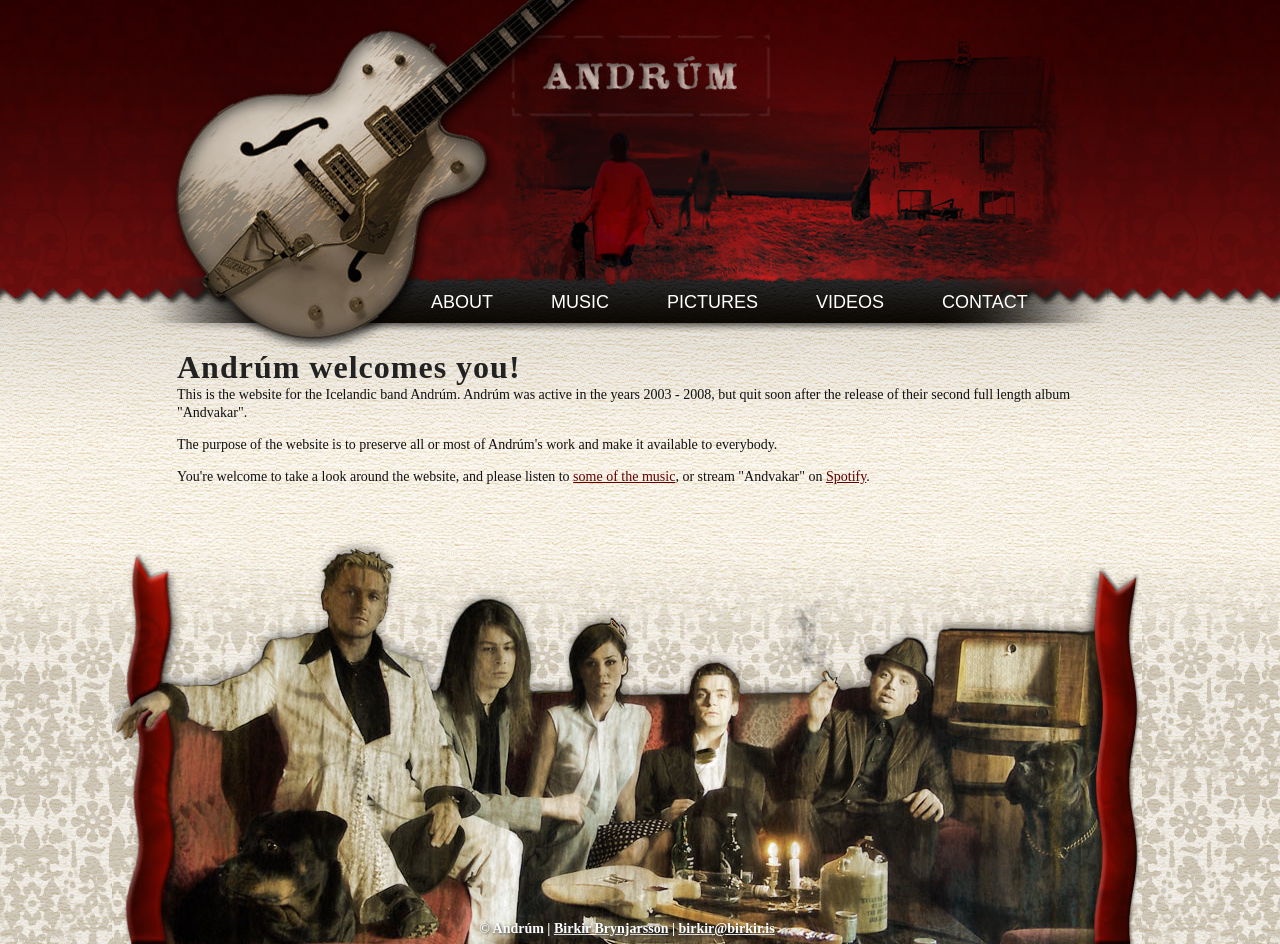
<file: index.html>
<!doctype html>
<!-- The new doctype -->

<html lang="en">
  <head>
    <meta http-equiv="Content-Type" content="text/html; charset=utf-8" />
    <meta
      name="description"
      content="The official website for the Icelandic band Andrúm.  Andrúm was formed in 2003 and released two full-length albums, Andvakar and Gott Andrúm before they quit in 2008"
    />
    <meta
      name="keywords"
      content="Iceland, Icelandic musicians, music, Andrúm, post-rock, Sigur Rós, Andvakar, Gott Andrúm, Aron Arnarsson"
    />

    <title>Home | Andrúm</title>

    <link rel="stylesheet" type="text/css" href="css/style.css" />
    <link rel="shortcut icon" href="images/favicon.png" type="image/png" />

    <script type="text/javascript" src="js/modernizr.custom.js"></script>
  </head>

  <body id="index">
    <section id="wrapper">
      <header>
        <h1 id="logo"><a href="index.html">Andrúm</a></h1>
        <nav>
          <ul>
            <li><a href="about.html">About</a></li>
            <li>
              <a href="music.html">Music</a>
            </li>
            <li><a href="pictures.html">Pictures</a></li>
            <li><a href="videos.html">Videos</a></li>
            <li><a href="contact.html">Contact</a></li>
          </ul>
        </nav>
      </header>

      <div id="main" class="clearfix">
        <article class="article">
          <h1>Andrúm welcomes you!</h1>
          <p>
            This is the website for the Icelandic band Andrúm. Andrúm was active
            in the years 2003 - 2008, but quit soon after the release of their
            second full length album "Andvakar".
          </p>
          <p>
            The purpose of the website is to preserve all or most of Andrúm's
            work and make it available to everybody.
          </p>
          <p>
            You're welcome to take a look around the website, and please listen
            to
            <a href="music.html" title="Andrúm's music">some of the music</a>,
            or stream "Andvakar" on
            <a
              href="https://open.spotify.com/album/7Cy40g35F8OmW3FOQWJaaL"
              title="Andvakar on Spotify"
              target="_blank"
              >Spotify</a
            >.
          </p>
        </article>
      </div>
      <!--END Main-->
    </section>
    <!--END Wrapper-->

    <footer>
      <!-- Marking the footer section -->
      <div id="footer-content">
        <p id="footer-text">
          &copy; Andrúm | <a href="contact.html">Birkir Brynjarsson</a> |
          <a href="mailto:birkir@birkir.is">birkir@birkir.is</a>
        </p>
      </div>
    </footer>
  </body>
</html>
</file>
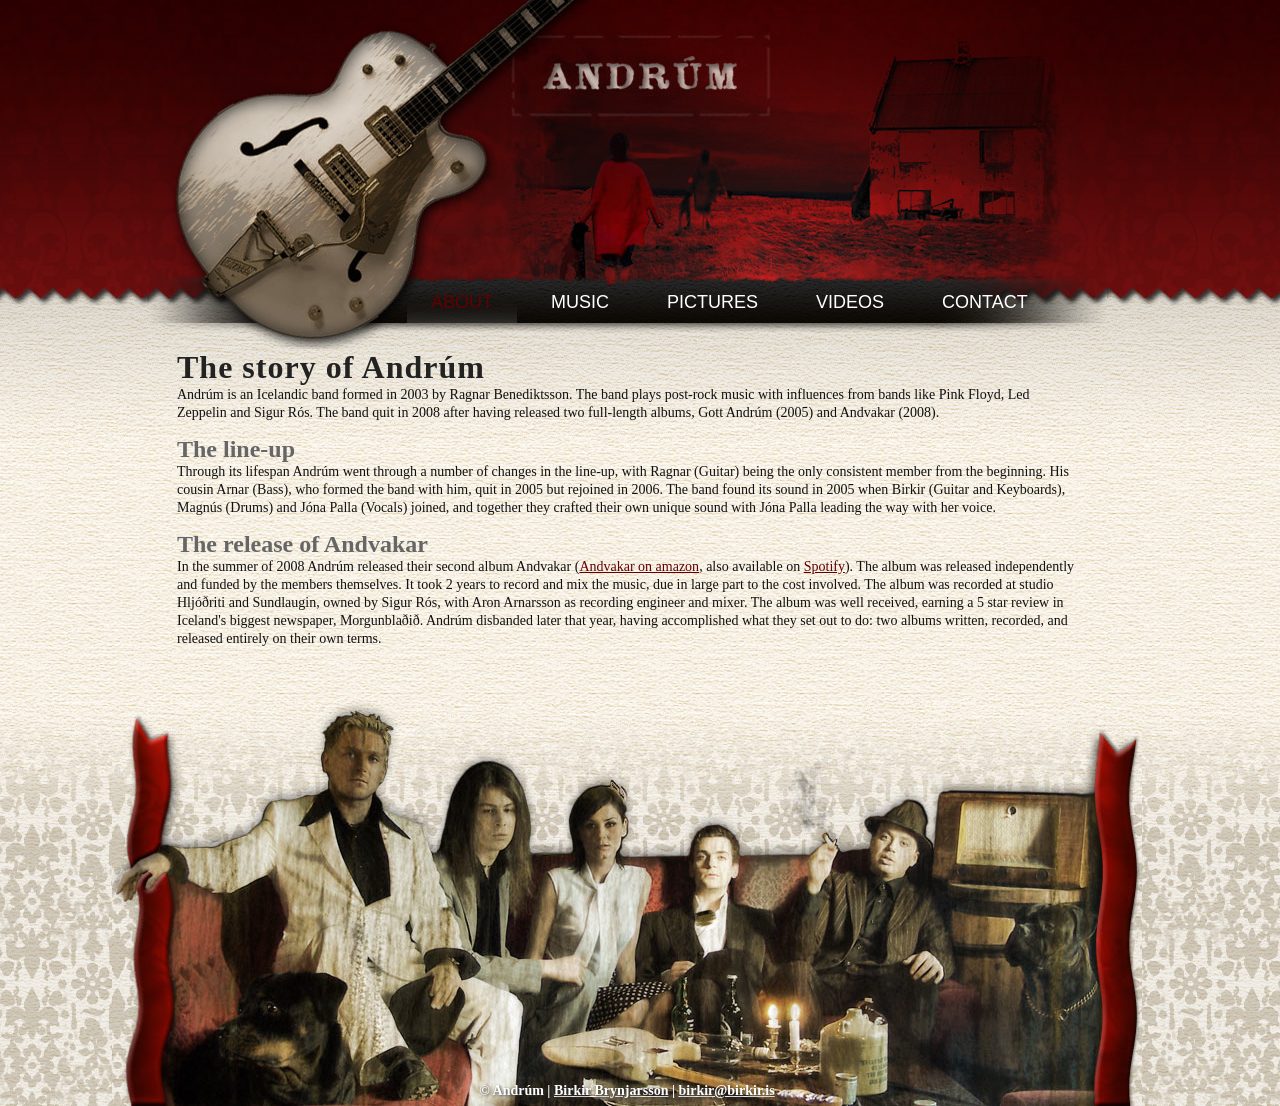
<file: about.html>
<!DOCTYPE html> <!-- The new doctype -->

<html lang="en">
<head>
	<meta http-equiv="Content-Type" content="text/html; charset=utf-8" />
	<meta name="description" content="The official website for the Icelandic band Andrúm.  Andrúm was formed in 2003 and released two full-length albums, Andvakar and Gott Andrúm before they quit in 2008" />
	<meta name="keywords" content="Iceland, Icelandic musicians, music, Andrúm, post-rock, Sigur Rós, Andvakar, Gott Andrúm, Aron Arnarsson" />

	<title>About | Andrúm</title>

	<link rel="stylesheet" type="text/css" href="css/style.css" />
	<link rel="shortcut icon" href="images/favicon.png" type="image/png">

	<script type="text/javascript" src="js/modernizr.custom.js"></script>

</head>


<body id="about">

	<section id="wrapper">

		<header>
			<h1 id="logo"><a href="index.html">Andrúm</a></h1>
			<nav>
				<ul>
					<li><a href="about.html" class="current-page">About</a></li>
					<li><a href="music.html">Music</a>
					</li>
					<li><a href="pictures.html">Pictures</a></li>
					<li><a href="videos.html">Videos</a></li>
					<li><a href="contact.html">Contact</a></li>
				</ul>
			</nav>
		</header>
		
		<div id="main" class="clearfix">
		
			<article class="article">
			
				<h1>The story of Andrúm</h1>
	       
				<p>Andrúm is an Icelandic band formed in 2003 by Ragnar Benediktsson. The band plays post-rock music with influences from bands like Pink Floyd, Led Zeppelin and Sigur Rós. The band quit in 2008 after having released two full-length albums, Gott Andrúm (2005) and Andvakar (2008).</p>
		
				<h2>The line-up</h2>
			       
				<p>Through its lifespan Andrúm went through a number of changes in the line-up, with Ragnar (Guitar) being the only consistent member from the beginning. His cousin Arnar (Bass), who formed the band with him, quit in 2005 but rejoined in 2006. The band found its sound in 2005 when Birkir (Guitar and Keyboards), Magnús (Drums) and Jóna Palla (Vocals) joined, and together they crafted their own unique sound with Jóna Palla leading the way with her voice.</p>
		
				<h2>The release of Andvakar</h2>
			       
				<p>In the summer of 2008 Andrúm released their second album Andvakar (<a href="http://www.amazon.co.uk/gp/product/B001ESR1TU/ref=sr_1_artist_1_rd?ie=UTF8&parent=B002EXYMIW&qid=1329860447&sr=1-1" title="Andrúm: Amazon.co.uk: MP3 Downloads" target="_blank">Andvakar on amazon</a>, also available on <a href="https://open.spotify.com/album/7Cy40g35F8OmW3FOQWJaaL" title="Andvakar on Spotify" target="_blank">Spotify</a>). The album was released independently and funded by the members themselves. It took 2 years to record and mix the music, due in large part to the cost involved. The album was recorded at studio Hljóðriti and Sundlaugin, owned by Sigur Rós, with Aron Arnarsson as recording engineer and mixer. The album was well received, earning a 5 star review in Iceland's biggest newspaper, Morgunblaðið. Andrúm disbanded later that year, having accomplished what they set out to do: two albums written, recorded, and released entirely on their own terms.</p>
	
			</article>
		
		</div><!--END Main-->

	</section><!--END Wrapper-->

	<footer> <!-- Marking the footer section -->
		<div id="footer-content">
			<p id="footer-text">&copy; Andrúm | <a href="contact.html">Birkir Brynjarsson</a> | <a href="mailto:birkir@birkir.is">birkir@birkir.is</a></p>
		</div>
	</footer>


</body>

</html>
</file>
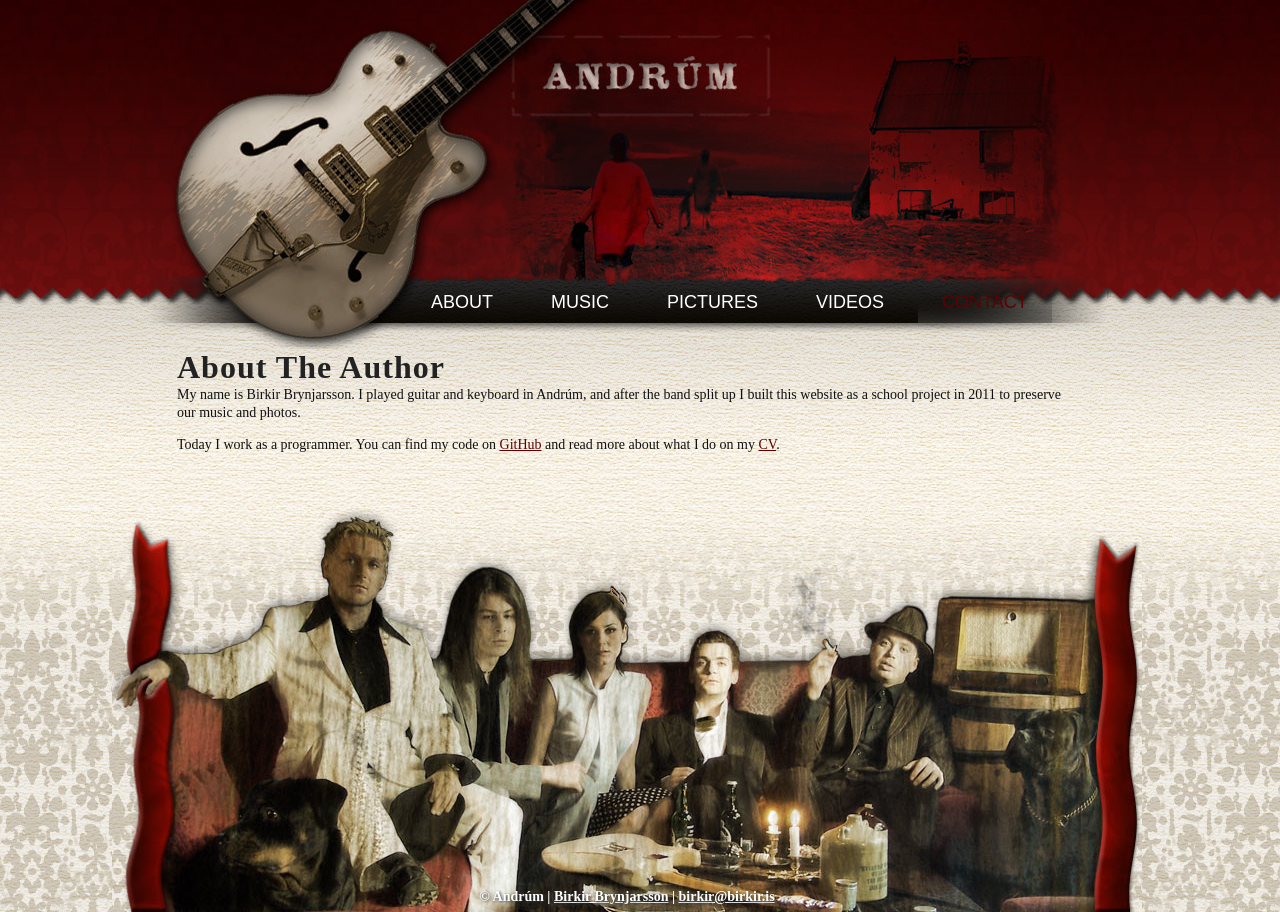
<file: contact.html>
<!doctype html>
<!-- The new doctype -->

<html lang="en">
  <head>
    <meta http-equiv="Content-Type" content="text/html; charset=utf-8" />
    <meta
      name="description"
      content="The official website for the Icelandic band Andrúm.  Andrúm was formed in 2003 and released two full-length albums, Andvakar and Gott Andrúm before they quit in 2008"
    />
    <meta
      name="keywords"
      content="Iceland, Icelandic musicians, music, Andrúm, post-rock, Sigur Rós, Andvakar, Gott Andrúm, Aron Arnarsson"
    />

    <title>Contact the Author | Andrúm</title>

    <link rel="stylesheet" type="text/css" href="css/style.css" />
    <link rel="shortcut icon" href="images/favicon.png" type="image/png" />

    <script type="text/javascript" src="js/modernizr.custom.js"></script>
  </head>

  <body id="about">
    <section id="wrapper">
      <header>
        <h1 id="logo"><a href="index.html">Andrúm</a></h1>
        <nav>
          <ul>
            <li><a href="about.html">About</a></li>
            <li>
              <a href="music.html">Music</a>
            </li>
            <li><a href="pictures.html">Pictures</a></li>
            <li><a href="videos.html">Videos</a></li>
            <li><a href="contact.html" class="current-page">Contact</a></li>
          </ul>
        </nav>
      </header>

      <div id="main" class="clearfix">
        <article class="article">
          <h1>About The Author</h1>
          <p>
            My name is Birkir Brynjarsson. I played guitar and keyboard in
            Andrúm, and after the band split up I built this website as a school
            project in 2011 to preserve our music and photos.
          </p>
          <p>
            Today I work as a programmer. You can find my code on
            <a
              href="https://github.com/birkirbrynjarsson"
              title="Birkir Brynjarsson on GitHub"
              >GitHub</a
            >
            and read more about what I do on my
            <a href="https://birkir.is/cv" title="Birkir Brynjarsson's CV">CV</a
            >.
          </p>
        </article>
      </div>
      <!--END Main-->
    </section>
    <!--END Wrapper-->

    <footer>
      <!-- Marking the footer section -->
      <div id="footer-content">
        <p id="footer-text">
          &copy; Andrúm | <a href="contact.html">Birkir Brynjarsson</a> |
          <a href="mailto:birkir@birkir.is">birkir@birkir.is</a>
        </p>
      </div>
    </footer>
  </body>
</html>
</file>
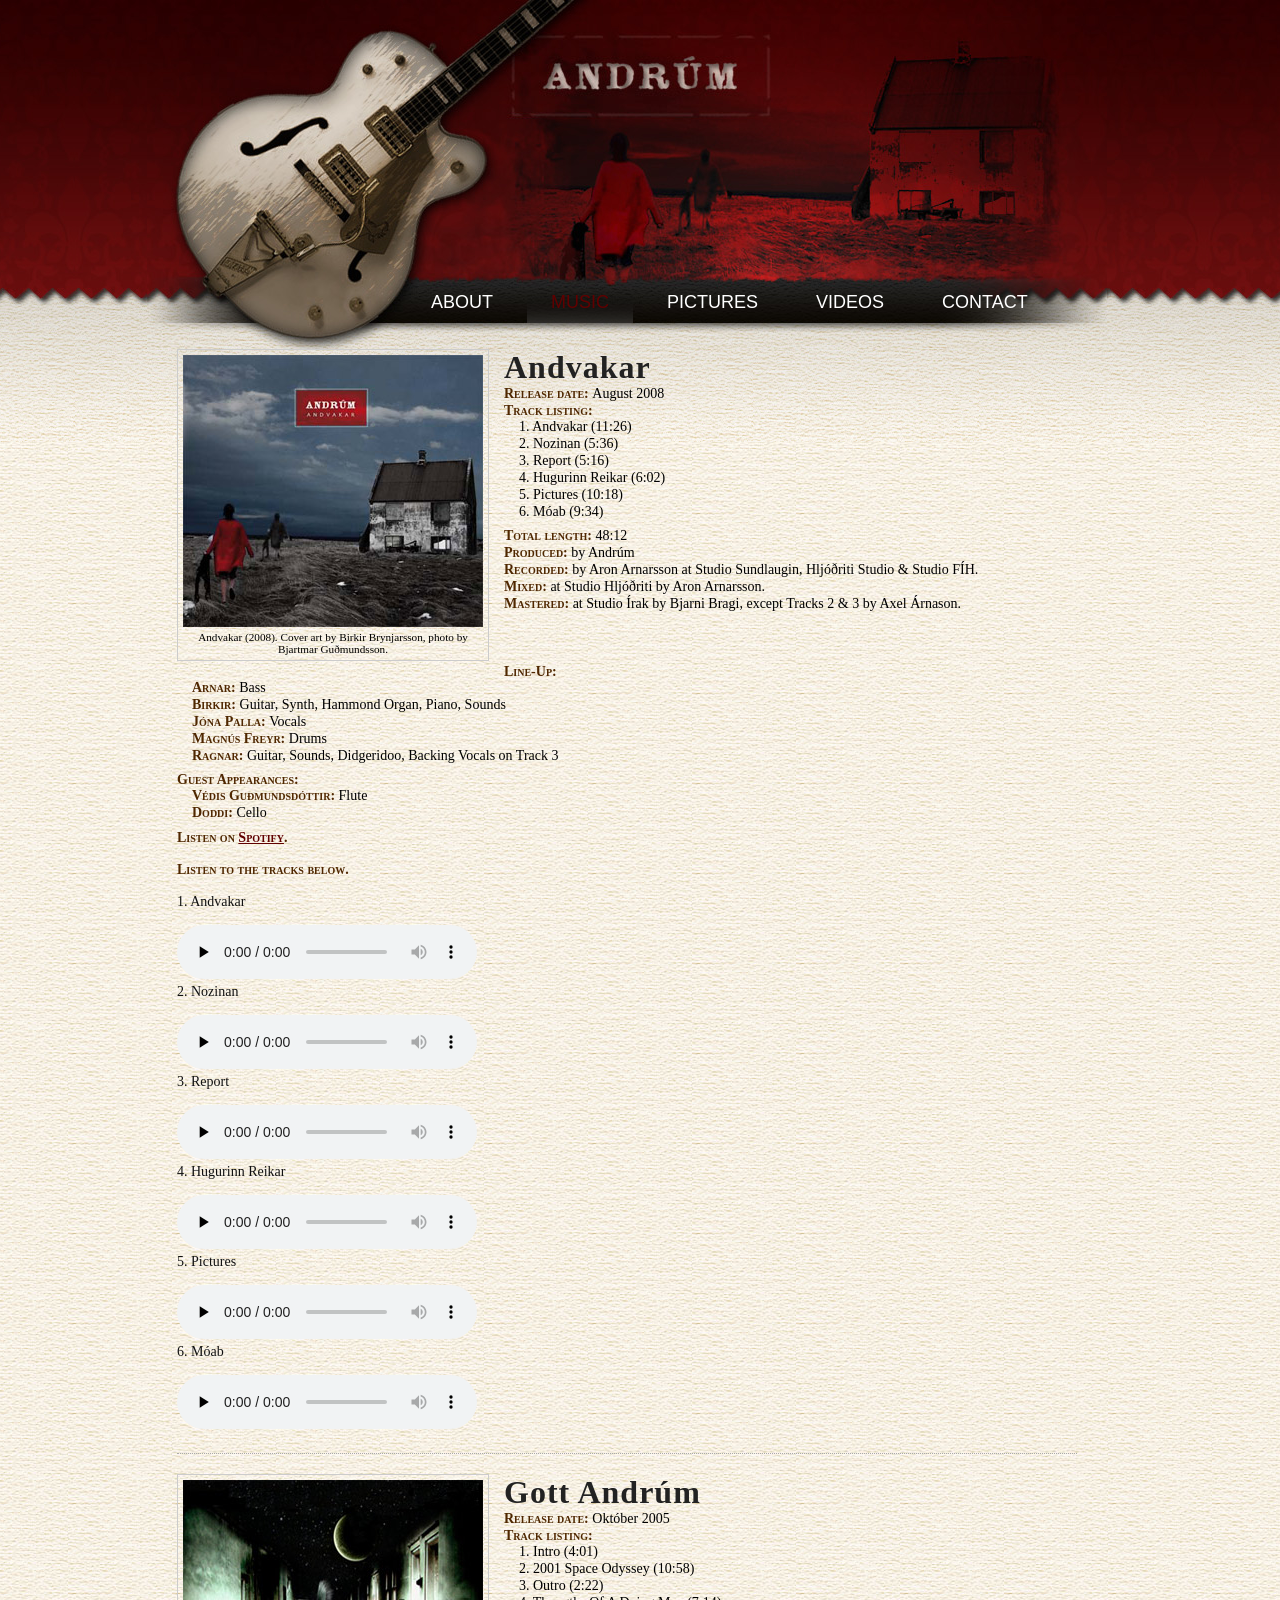
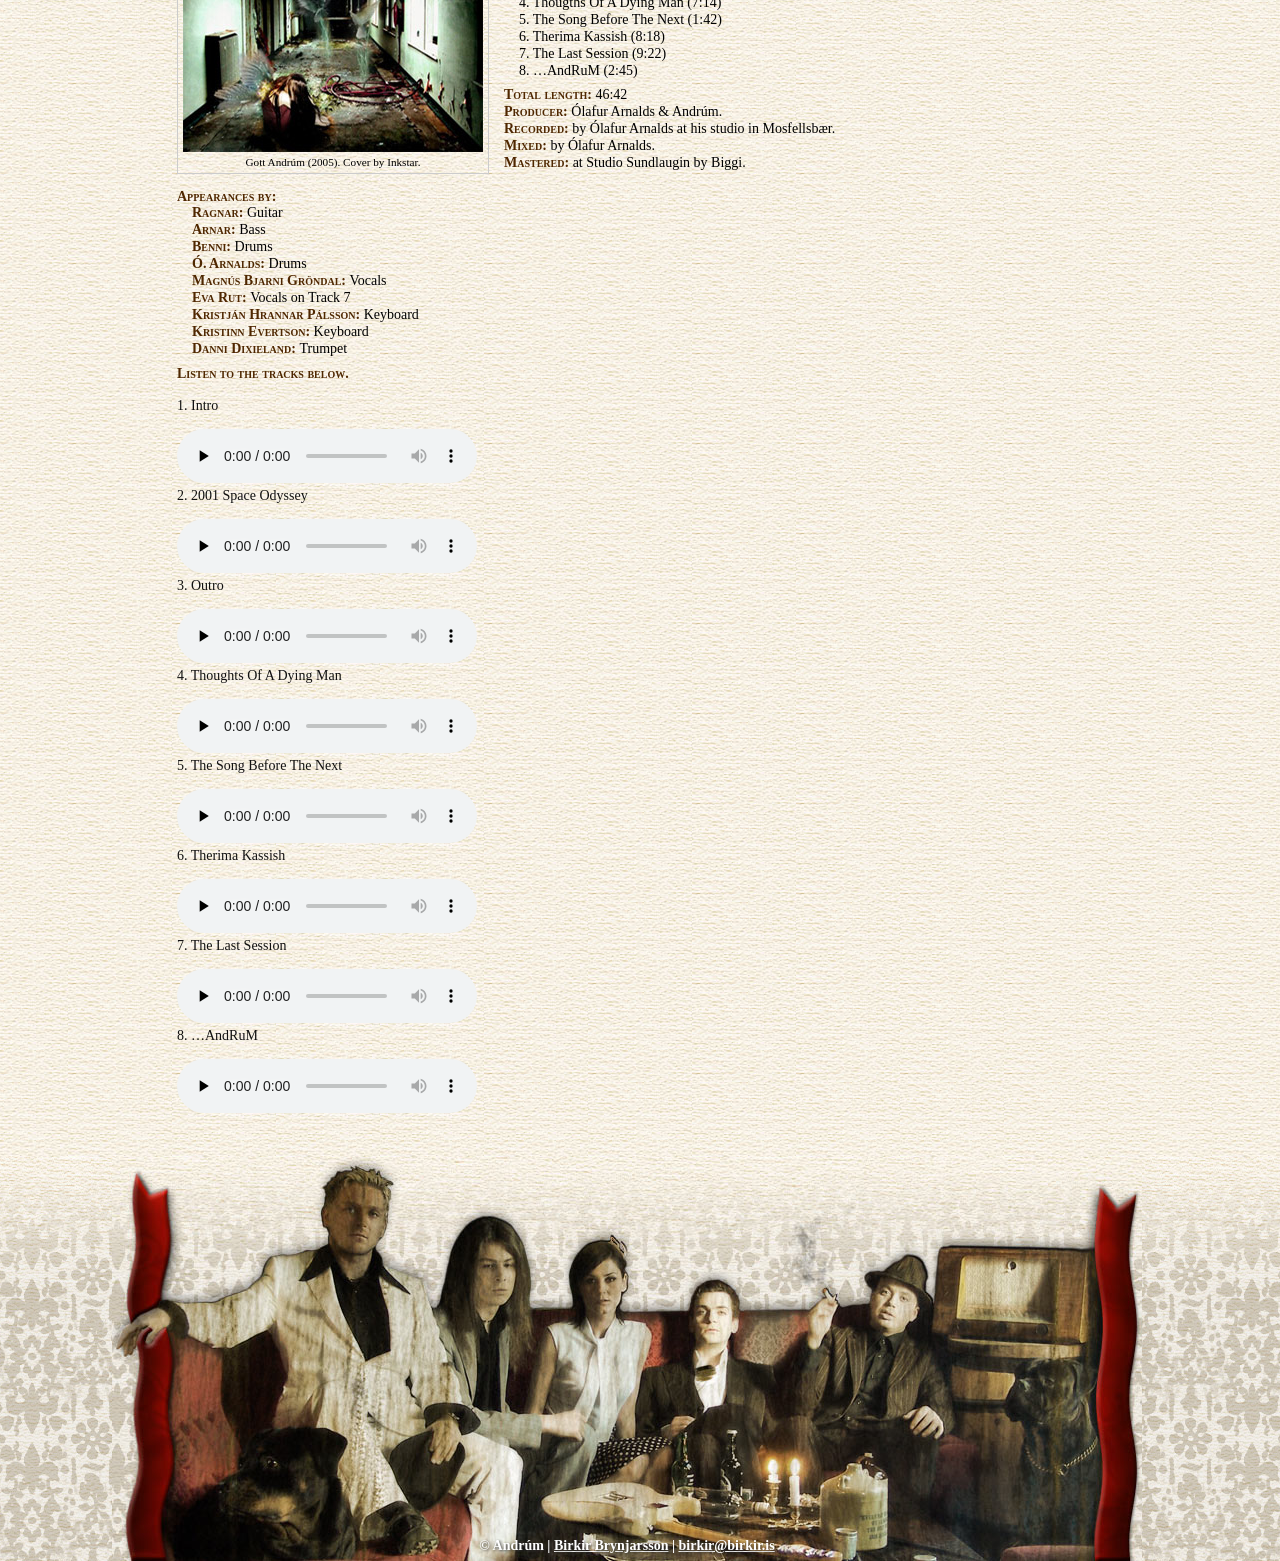
<file: music.html>
<!doctype html>
<!-- The new doctype -->

<html lang="en">
  <head>
    <meta http-equiv="Content-Type" content="text/html; charset=utf-8" />
    <meta
      name="description"
      content="The official website for the Icelandic band Andrúm.  Andrúm was formed in 2003 and released two full-length albums, Andvakar and Gott Andrúm before they quit in 2008"
    />
    <meta
      name="keywords"
      content="Iceland, Icelandic musicians, music, Andrúm, post-rock, Sigur Rós, Andvakar, Gott Andrúm, Aron Arnarsson"
    />

    <title>Music | Andrúm</title>

    <link rel="stylesheet" type="text/css" href="css/style.css" />
    <link rel="shortcut icon" href="images/favicon.png" type="image/png" />

    <script type="text/javascript" src="js/modernizr.custom.js"></script>
  </head>

  <body id="music">
    <section id="wrapper">
      <header>
        <h1 id="logo"><a href="index.html">Andrúm</a></h1>
        <nav>
          <ul>
            <li><a href="about.html">About</a></li>
            <li>
              <a href="music.html" class="current-page">Music</a>
            </li>
            <li><a href="pictures.html">Pictures</a></li>
            <li><a href="videos.html">Videos</a></li>
            <li><a href="contact.html">Contact</a></li>
          </ul>
        </nav>
      </header>

      <div id="main" class="clearfix">
        <article class="article mArticle">
          <figure class="float-l center" style="width: 300px">
            <img
              src="pictures/andvakar-tn.jpg"
              width="300"
              alt="The cover of the album Andvakar from 2008 taken at Vatnsleysuströnd Iceland"
              title="Andvakar cover"
            />Andvakar (2008). Cover art by Birkir Brynjarsson, photo by
            Bjartmar Guðmundsson.
          </figure>
          <h1><a name="andvakar"></a>Andvakar</h1>
          <ul>
            <li><span>Release date: </span>August 2008</li>
            <li>
              <span>Track listing: </span>
              <ul>
                <li>1. Andvakar (11:26)</li>
                <li>2. Nozinan (5:36)</li>
                <li>3. Report (5:16)</li>
                <li>4. Hugurinn Reikar (6:02)</li>
                <li>5. Pictures (10:18)</li>
                <li>6. Móab (9:34)</li>
              </ul>
            </li>

            <li><span>Total length: </span>48:12</li>
            <li><span>Produced: </span>by Andrúm</li>
            <li>
              <span>Recorded: </span>by Aron Arnarsson at Studio Sundlaugin,
              Hljóðriti Studio & Studio FÍH.
            </li>
            <li><span>Mixed: </span>at Studio Hljóðriti by Aron Arnarsson.</li>
            <li>
              <span>Mastered: </span>at Studio Írak by Bjarni Bragi, except
              Tracks 2 & 3 by Axel Árnason.
            </li>
            <li>&nbsp;</li>
            <li>&nbsp;</li>
            <li>&nbsp;</li>
            <li>
              <span>Line-Up: </span>
              <ul>
                <li><span>Arnar: </span>Bass</li>
                <li>
                  <span>Birkir: </span>Guitar, Synth, Hammond Organ, Piano,
                  Sounds
                </li>
                <li><span>Jóna Palla: </span>Vocals</li>
                <li><span>Magnús Freyr: </span>Drums</li>
                <li>
                  <span>Ragnar: </span>Guitar, Sounds, Didgeridoo, Backing
                  Vocals on Track 3
                </li>
              </ul>
            </li>

            <li>
              <span>Guest Appearances: </span>
              <ul>
                <li><span>Védis Guðmundsdóttir: </span>Flute</li>
                <li><span>Doddi: </span>Cello</li>
              </ul>
            </li>
          </ul>
          <p>
            <span
              >Listen on
              <a
                href="https://open.spotify.com/album/7Cy40g35F8OmW3FOQWJaaL"
                title="Andvakar on Spotify"
                target="_blank"
                >Spotify</a
              >.</span
            >
          </p>
          <p><span>Listen to the tracks below.</span></p>
          <div class="audio-tracks">
            <p>1. Andvakar</p>
            <audio controls preload="none">
              <source src="music/andvakar/01-andvakar.mp3" type="audio/mpeg" />
            </audio>
            <p>2. Nozinan</p>
            <audio controls preload="none">
              <source src="music/andvakar/02-nozinan.mp3" type="audio/mpeg" />
            </audio>
            <p>3. Report</p>
            <audio controls preload="none">
              <source src="music/andvakar/03-report.mp3" type="audio/mpeg" />
            </audio>
            <p>4. Hugurinn Reikar</p>
            <audio controls preload="none">
              <source
                src="music/andvakar/04-hugurinnReikar.mp3"
                type="audio/mpeg"
              />
            </audio>
            <p>5. Pictures</p>
            <audio controls preload="none">
              <source src="music/andvakar/05-pictures.mp3" type="audio/mpeg" />
            </audio>
            <p>6. Móab</p>
            <audio controls preload="none">
              <source src="music/andvakar/06-moab.mp3" type="audio/mpeg" />
            </audio>
          </div>
        </article>

        <article class="article">
          <figure class="float-l center" style="width: 300px">
            <img
              src="pictures/gottandrum-tn.jpg"
              width="300"
              alt="The cover of the album Gott Andrúm from 2005, graphics by Inkstar"
              title="Gott Andrúm cover"
            />Gott Andrúm (2005). Cover by Inkstar.
          </figure>
          <h1><a name="gott-andrum"></a>Gott Andrúm</h1>
          <ul>
            <li><span>Release date: </span>Október 2005</li>
            <li>
              <span>Track listing: </span>
              <ul>
                <li>1. Intro (4:01)</li>
                <li>2. 2001 Space Odyssey (10:58)</li>
                <li>3. Outro (2:22)</li>
                <li>4. Thougths Of A Dying Man (7:14)</li>
                <li>5. The Song Before The Next (1:42)</li>
                <li>6. Therima Kassish (8:18)</li>
                <li>7. The Last Session (9:22)</li>
                <li>8. …AndRuM (2:45)</li>
              </ul>
            </li>

            <li><span>Total length: </span>46:42</li>
            <li><span>Producer: </span>Ólafur Arnalds & Andrúm.</li>
            <li>
              <span>Recorded: </span>by Ólafur Arnalds at his studio in
              Mosfellsbær.
            </li>
            <li><span>Mixed: </span>by Ólafur Arnalds.</li>
            <li><span>Mastered: </span>at Studio Sundlaugin by Biggi.</li>
            <li>&nbsp;</li>
            <li>
              <span>Appearances by: </span>
              <ul>
                <li><span>Ragnar: </span>Guitar</li>
                <li><span>Arnar: </span>Bass</li>
                <li><span>Benni: </span>Drums</li>
                <li><span>Ó. Arnalds: </span>Drums</li>
                <li><span>Magnús Bjarni Gröndal: </span>Vocals</li>
                <li><span>Eva Rut: </span>Vocals on Track 7</li>
                <li><span>Kristján Hrannar Pálsson: </span>Keyboard</li>
                <li><span>Kristinn Evertson: </span>Keyboard</li>
                <li><span>Danni Dixieland: </span>Trumpet</li>
              </ul>
            </li>
          </ul>

          <p><span>Listen to the tracks below.</span></p>
          <div class="audio-tracks">
            <p>1. Intro</p>
            <audio controls preload="none">
              <source src="music/gottAndrum/01-intro.mp3" type="audio/mpeg" />
            </audio>
            <p>2. 2001 Space Odyssey</p>
            <audio controls preload="none">
              <source src="music/gottAndrum/02-2001.mp3" type="audio/mpeg" />
            </audio>
            <p>3. Outro</p>
            <audio controls preload="none">
              <source src="music/gottAndrum/03-outro.mp3" type="audio/mpeg" />
            </audio>
            <p>4. Thoughts Of A Dying Man</p>
            <audio controls preload="none">
              <source
                src="music/gottAndrum/04-thoughts.mp3"
                type="audio/mpeg"
              />
            </audio>
            <p>5. The Song Before The Next</p>
            <audio controls preload="none">
              <source
                src="music/gottAndrum/05-theSong.mp3"
                type="audio/mpeg"
              />
            </audio>
            <p>6. Therima Kassish</p>
            <audio controls preload="none">
              <source
                src="music/gottAndrum/06-therimaKassish.mp3"
                type="audio/mpeg"
              />
            </audio>
            <p>7. The Last Session</p>
            <audio controls preload="none">
              <source
                src="music/gottAndrum/07-theLast.mp3"
                type="audio/mpeg"
              />
            </audio>
            <p>8. …AndRuM</p>
            <audio controls preload="none">
              <source src="music/gottAndrum/08-andrum.mp3" type="audio/mpeg" />
            </audio>
          </div>
        </article>
      </div>
      <!--END Main-->
    </section>
    <!--END Wrapper-->

    <footer>
      <!-- Marking the footer section -->
      <div id="footer-content">
        <p id="footer-text">
          &copy; Andrúm | <a href="contact.html">Birkir Brynjarsson</a> |
          <a href="mailto:birkir@birkir.is">birkir@birkir.is</a>
        </p>
      </div>
    </footer>
  </body>
</html>
</file>
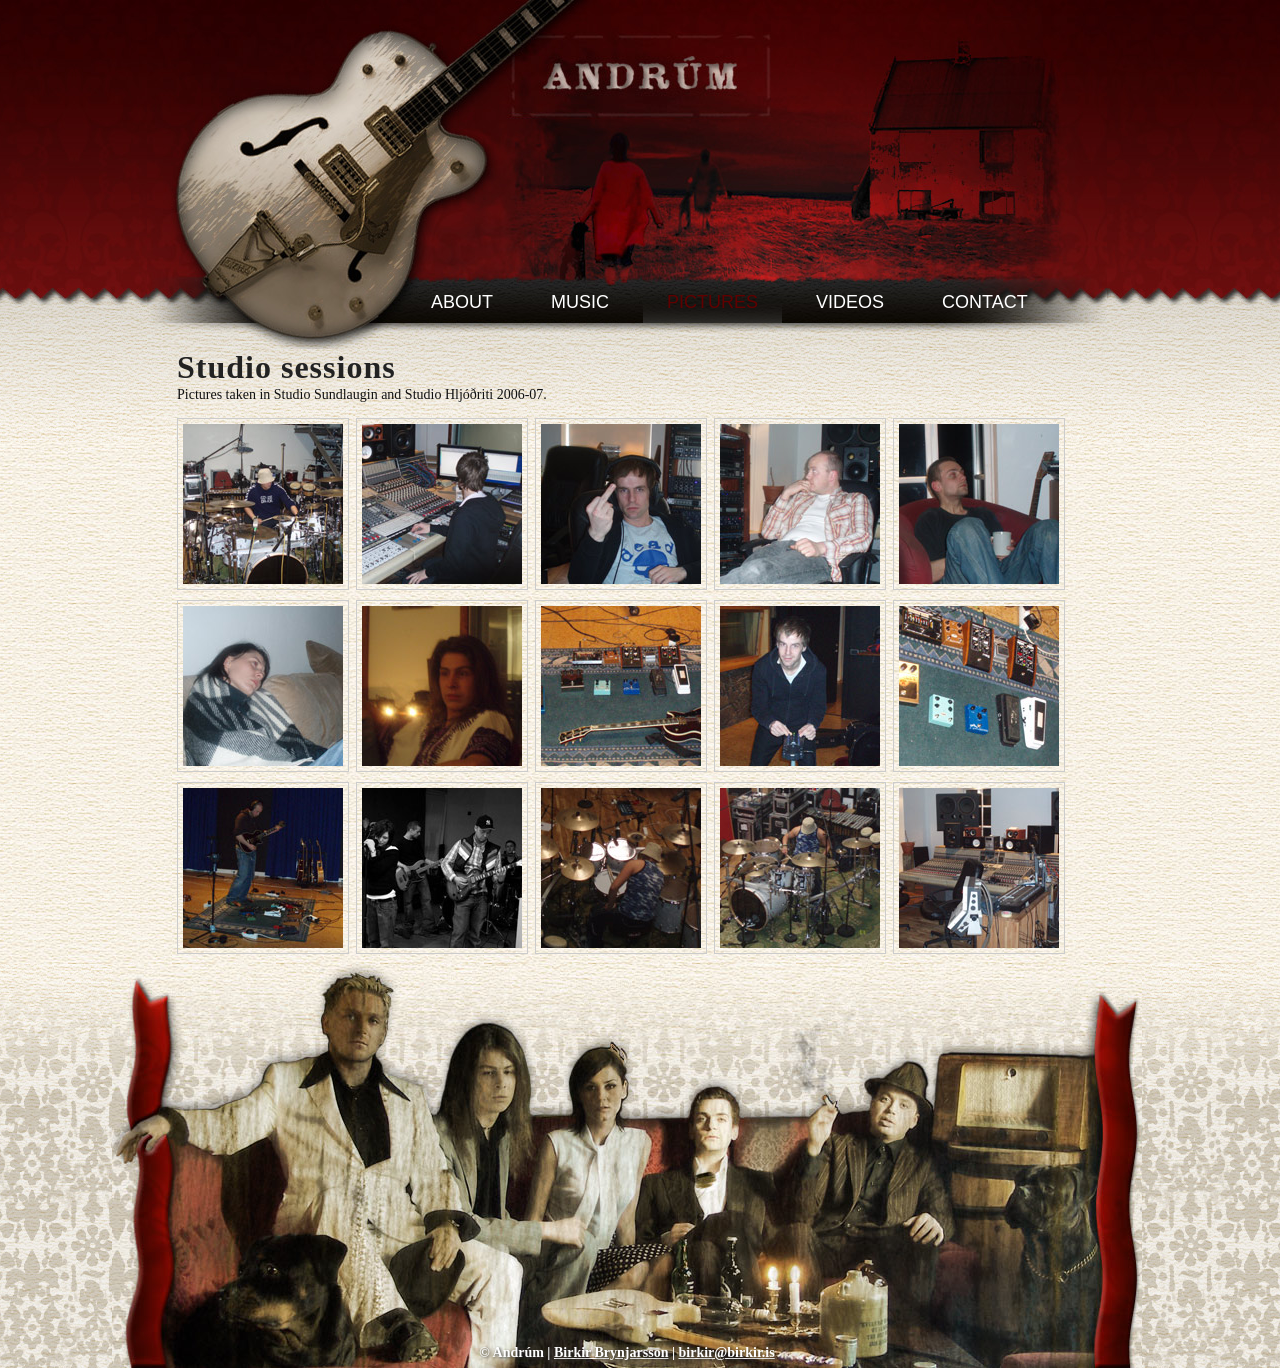
<file: pictures.html>
<!doctype html>
<!-- The new doctype -->

<html lang="en">
  <head>
    <meta http-equiv="Content-Type" content="text/html; charset=utf-8" />
    <meta
      name="description"
      content="The official website for the Icelandic band Andrúm.  Andrúm was formed in 2003 and released two full-length albums, Andvakar and Gott Andrúm before they quit in 2008"
    />
    <meta
      name="keywords"
      content="Iceland, Icelandic musicians, music, Andrúm, post-rock, Sigur Rós, Andvakar, Gott Andrúm, Aron Arnarsson"
    />

    <title>Pictures | Andrúm</title>

    <link rel="stylesheet" type="text/css" href="css/style.css" />
    <link
      rel="stylesheet"
      href="fancybox/jquery.fancybox-1.3.4.css"
      type="text/css"
      media="screen"
    />
    <link rel="shortcut icon" href="images/favicon.png" type="image/png" />

    <script type="text/javascript" src="js/modernizr.custom.js"></script>
    <script
      type="text/javascript"
      src="https://ajax.googleapis.com/ajax/libs/jquery/1.7.1/jquery.min.js"
    ></script>
    <script
      type="text/javascript"
      src="fancybox/jquery.fancybox-1.3.4.pack.js"
    ></script>

    <script type="text/javascript">
      $(document).ready(function () {
        /* This is basic - uses default settings */

        $("a#single_image").fancybox();

        /* Using custom settings */

        $("a#inline").fancybox({
          hideOnContentClick: true,
        });

        /* Apply fancybox to multiple items */

        $("a.album").fancybox({
          transitionIn: "elastic",
          transitionOut: "elastic",
          speedIn: 600,
          speedOut: 200,
        });
      });
    </script>
  </head>

  <body id="about">
    <section id="wrapper">
      <header>
        <h1 id="logo"><a href="index.html">Andrúm</a></h1>
        <nav>
          <ul>
            <li><a href="about.html">About</a></li>
            <li>
              <a href="music.html">Music</a>
            </li>
            <li><a href="pictures.html" class="current-page">Pictures</a></li>
            <li><a href="videos.html">Videos</a></li>
            <li><a href="contact.html">Contact</a></li>
          </ul>
        </nav>
      </header>

      <div id="main" class="clearfix">
        <article class="article">
          <h1>Studio sessions</h1>
          <p>
            Pictures taken in Studio Sundlaugin and Studio Hljóðriti 2006-07.
          </p>
          <ul class="image-gallery">
            <li>
              <a
                href="pictures/studio/1.jpg"
                class="album"
                rel="studio-sessions"
                title="Magnús at his drum set"
                ><img
                  src="pictures/studio/1-tn.jpg"
                  alt="Picture of Magnús Freyr at his drum set in Studio Sundlaugin"
                  title="Magnús at his drum set"
              /></a>
            </li>
            <li>
              <a
                href="pictures/studio/2.jpg"
                class="album"
                rel="studio-sessions"
                title="Aron in the control room at Studio Sundlaugin"
                ><img
                  src="pictures/studio/2-tn.jpg"
                  alt="Aron Arnarsson the recording engineer messing with sliders on the mixing console in the control room of Studio Sundlaugin"
                  title="Aron in the control room at Studio Sundlaugin"
              /></a>
            </li>
            <li>
              <a
                href="pictures/studio/3.jpg"
                class="album"
                rel="studio-sessions"
                title="Aron in a good mood"
                ><img
                  src="pictures/studio/3-tn.jpg"
                  alt="Aron Arnarsson sitting in the control room in Studio Sundlaugin"
                  title="Aron in a good mood"
              /></a>
            </li>
            <li>
              <a
                href="pictures/studio/4.jpg"
                class="album"
                rel="studio-sessions"
                title="Aron and Ragnar"
                ><img
                  src="pictures/studio/4-tn.jpg"
                  alt="Aron Arnarsson and Ragnar Benediktsson in the control room at Studio Sundlaugin"
                  title="Aron and Ragnar"
              /></a>
            </li>
            <li>
              <a
                href="pictures/studio/5.jpg"
                class="album"
                rel="studio-sessions"
                title="Magnús and Arnar"
                ><img
                  src="pictures/studio/5-tn.jpg"
                  alt="Magnús Freyr and Arnar Valgeir sitting in the sofa of the control room at Studio Sundlaugin"
                  title="Magnús and Arnar"
              /></a>
            </li>
            <li>
              <a
                href="pictures/studio/6.jpg"
                class="album"
                rel="studio-sessions"
                title="Jóna Palla"
                ><img
                  src="pictures/studio/6-tn.jpg"
                  alt="Jóna Palla sitting in the sofa with a blanket"
                  title="Jóna Palla"
              /></a>
            </li>
            <li>
              <a
                href="pictures/studio/7.jpg"
                class="album"
                rel="studio-sessions"
                title="Birkir Brynjarsson"
                ><img
                  src="pictures/studio/7-tn.jpg"
                  alt="Birkir Brynjarsson sitting in the control room at Studio Sundlaugin"
                  title="Birkir Brynjarsson"
              /></a>
            </li>
            <li>
              <a
                href="pictures/studio/8.jpg"
                class="album"
                rel="studio-sessions"
                title="Guitar set up at Studio Hljóðriti"
                ><img
                  src="pictures/studio/8-tn.jpg"
                  alt="Guitar effects and a Les Paul guitar on the floor with four guitar amplifiers in the background at Studio Hljóðriti"
                  title="Guitar set up at Studio Hljóðriti"
              /></a>
            </li>
            <li>
              <a
                href="pictures/studio/9.jpg"
                class="album"
                rel="studio-sessions"
                title="Aron Arnarsson"
                ><img
                  src="pictures/studio/9-tn.jpg"
                  alt="Aron Arnarsson the recording engineer dialing knobs on the headphones monitor output at Studio Hljóðriti"
                  title="Aron Arnarsson"
              /></a>
            </li>
            <li>
              <a
                href="pictures/studio/10.jpg"
                class="album"
                rel="studio-sessions"
                title="Guitar effects"
                ><img
                  src="pictures/studio/10-tn.jpg"
                  alt="Guitar effects and a Les Paul guitar on the floor at Studio Hljóðriti"
                  title="Guitar effects"
              /></a>
            </li>
            <li>
              <a
                href="pictures/studio/11.jpg"
                class="album"
                rel="studio-sessions"
                title="Ragnar Benediktsson"
                ><img
                  src="pictures/studio/11-tn.jpg"
                  alt="Ragnar Benediktsson playing the guitar at Studio Hljóðriti"
                  title="Ragnar Benediktsson"
              /></a>
            </li>
            <li>
              <a
                href="pictures/studio/12.jpg"
                class="album"
                rel="studio-sessions"
                title="Andrúm"
                ><img
                  src="pictures/studio/12-tn.jpg"
                  alt="Black and white picture of the band playing at a concert"
                  title="Andrúm"
              /></a>
            </li>
            <li>
              <a
                href="pictures/studio/13.jpg"
                class="album"
                rel="studio-sessions"
                title="Magnús Freyr at Studio Sundlaugin"
                ><img
                  src="pictures/studio/13-tn.jpg"
                  alt="Magnús Freyr setting his drums up at Studio Sundlaugin, wide picture of the studio floor."
                  title="Magnús Freyr at Studio Sundlaugin"
              /></a>
            </li>
            <li>
              <a
                href="pictures/studio/14.jpg"
                class="album"
                rel="studio-sessions"
                title="Magnús Freyr at Studio Sundlaugin"
                ><img
                  src="pictures/studio/14-tn.jpg"
                  alt="Magnús Freyr sitting at his drum set showing the mic set-up at Studio Sundlaugin"
                  title="Magnús Freyr at Studio Sundlaugin"
              /></a>
            </li>
            <li>
              <a
                href="pictures/studio/15.jpg"
                class="album"
                rel="studio-sessions"
                title="Control room at Studio Sundlaugin"
                ><img
                  src="pictures/studio/15-tn.jpg"
                  alt="The mixing console in the control room at Studio Sundlaugin"
                  title="Control room at Studio Sundlaugin"
              /></a>
            </li>
          </ul>
        </article>
      </div>
      <!--END Main-->
    </section>
    <!--END Wrapper-->

    <footer>
      <!-- Marking the footer section -->
      <div id="footer-content">
        <p id="footer-text">
          &copy; Andrúm | <a href="contact.html">Birkir Brynjarsson</a> |
          <a href="mailto:birkir@birkir.is">birkir@birkir.is</a>
        </p>
      </div>
    </footer>
  </body>
</html>
</file>
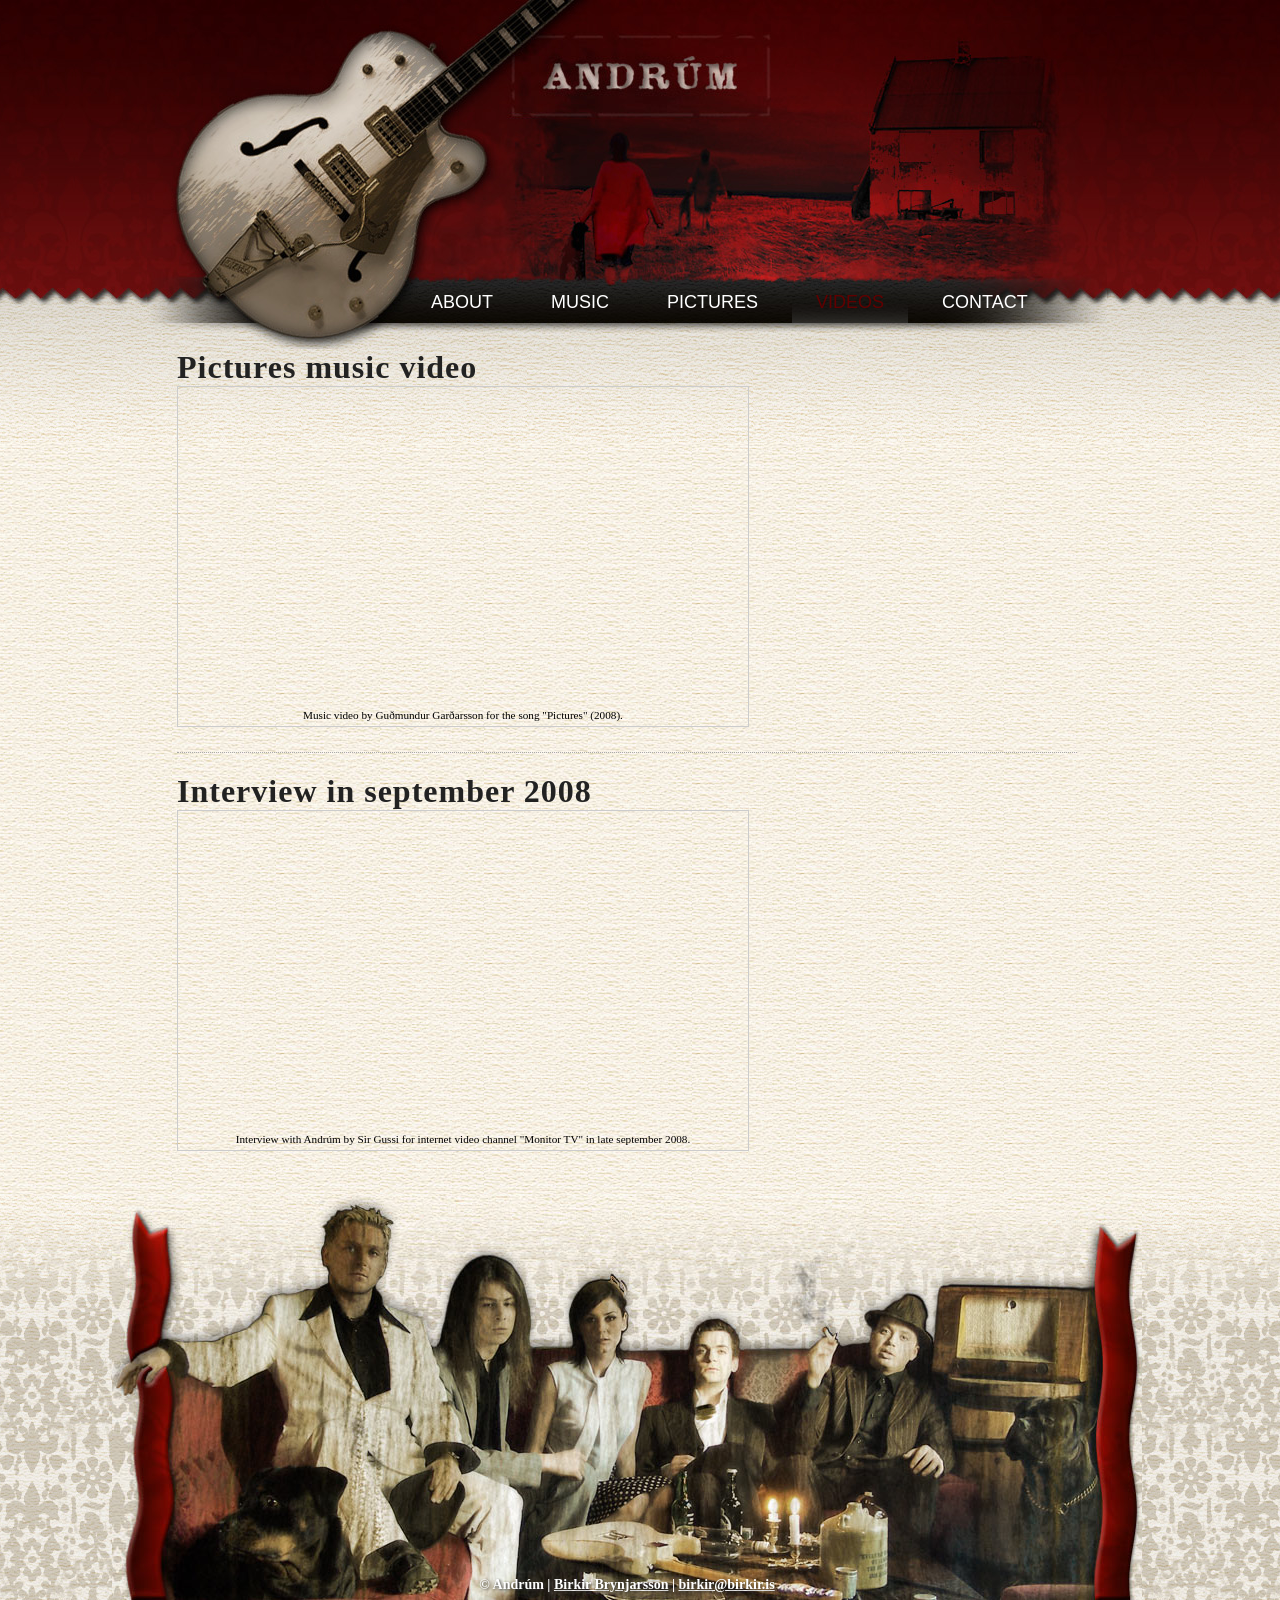
<file: videos.html>
<!doctype html>
<!-- The new doctype -->

<html lang="en">
  <head>
    <meta http-equiv="Content-Type" content="text/html; charset=utf-8" />
    <meta
      name="description"
      content="The official website for the Icelandic band Andrúm.  Andrúm was formed in 2003 and released two full-length albums, Andvakar and Gott Andrúm before they quit in 2008"
    />
    <meta
      name="keywords"
      content="Iceland, Icelandic musicians, music, Andrúm, post-rock, Sigur Rós, Andvakar, Gott Andrúm, Aron Arnarsson"
    />

    <title>Videos | Andrúm</title>

    <link rel="stylesheet" type="text/css" href="css/style.css" />
    <link rel="shortcut icon" href="images/favicon.png" type="image/png" />

    <script type="text/javascript" src="js/modernizr.custom.js"></script>
  </head>

  <body id="about">
    <section id="wrapper">
      <header>
        <h1 id="logo"><a href="index.html">Andrúm</a></h1>
        <nav>
          <ul>
            <li><a href="about.html">About</a></li>
            <li>
              <a href="music.html">Music</a>
            </li>
            <li><a href="pictures.html">Pictures</a></li>
            <li><a href="videos.html" class="current-page">Videos</a></li>
            <li><a href="contact.html">Contact</a></li>
          </ul>
        </nav>
      </header>

      <div id="main" class="clearfix">
        <article class="article mArticle">
          <h1>Pictures music video</h1>

          <figure class="float-l center" style="width: 560px">
            <iframe
              width="560"
              height="315"
              src="//www.youtube.com/embed/s3hKUBGXYOw"
              frameborder="0"
              allowfullscreen
            ></iframe>
            Music video by Guðmundur Garðarsson for the song "Pictures" (2008).
          </figure>
          <div class="clear"></div>
        </article>

        <article class="article">
          <h1>Interview in september 2008</h1>

          <figure class="float-l center" style="width: 560px">
            <iframe
              width="560"
              height="315"
              src="//www.youtube.com/embed/gjhwHtcqzvs"
              frameborder="0"
              allowfullscreen
            ></iframe>
            Interview with Andrúm by Sir Gussi for internet video channel
            "Monitor TV" in late september 2008.
          </figure>
          <div class="clear"></div>
        </article>
      </div>
      <!--END Main-->
    </section>
    <!--END Wrapper-->

    <footer>
      <!-- Marking the footer section -->
      <div id="footer-content">
        <p id="footer-text">
          &copy; Andrúm | <a href="contact.html">Birkir Brynjarsson</a> |
          <a href="mailto:birkir@birkir.is">birkir@birkir.is</a>
        </p>
      </div>
    </footer>
  </body>
</html>
</file>
<file: css/style.css>
@charset "utf-8";
/* CSS Document */

/* COLORS 
red-links #600000 & #df0000
Brown: #4f2700
*/


/* RESET AND BASICS */

html, body, div, span, applet, object, iframe,
h1, h2, h3, h4, h5, h6, p, blockquote, pre,
a, abbr, acronym, address, big, cite, code,
del, dfn, em, font, img, ins, kbd, q, s, samp,
small, strike, strong, sub, sup, tt, var,
b, u, i, center,
dl, dt, dd, ol, ul, li,
fieldset, form, label, legend,
table, caption, tbody, tfoot, thead, tr, th, td {
	margin: 0;
	padding: 0;
	border: 0;
	outline: 0;
	font-size: 100%;
	vertical-align: baseline;
	background: transparent;
}
html { overflow-y: scroll; }
div.clear { clear: both; }
body {font-family: Georgia, Serif; font-size: 14px; }
a { text-decoration: underline; outline: none; color: #600000; }
a:hover { color: #df0000; }
a:active { outline: 0; position: relative; top: 1px; }
a img { border: 0; background: none; text-decoration: none; color: #666; }
img	{ vertical-align: middle; }
.button {}
.button:hover {}

/* CLEAR FIX*/
.clearfix:after {content: ".";
	display: block;
	height: 0;
	clear: both;
	visibility: hidden;}
.clearfix {display: inline-block;}
/* Hides from IE-mac \*/
* html .clearfix { height: 1%;}
.clearfix {display: block;}
/* End hide from IE-mac */

/* BASIC LAYOUT */

html, body, #wrapper { height: 100% }

html { background: url(../images/html.jpg) top center repeat; }
body { background: url(../images/body.jpg) center top repeat-x; }

section#wrapper { 
	width: 960px;
	margin: 0px auto;
	position: relative;
	right: 13px;
	height: auto;
	min-height: 100%;
}

#main { padding-bottom: 404px; clear: both; }

/* CLASSES */
.float-l {float: left;}
.float-r {float: right;}
.d-none { display: none; }
.margin-r { margin-right: 10px; }
.margin-l { margin-left: 10px; }
.clear { clear: both; }
.hidden { display: none; }

/* GENERAL TYPOGRAPHY */
p { font-size:14px; line-height:18px; color: #111; margin-bottom: 14px; }

h1, h2, h3 { font-family: Impact; }
h1 { font-size: 32px; letter-spacing: 1px; color: #222; }
h2 { font-size: 24px; color: #666; }
h3 { font-size: 20px; color: #999; }
h4 {  } 
h5 {  }
h6 {  }
h7 {  }

.center { text-align: center; }

/* HEADER */

body>section>header {
	background: url(../images/header.jpg) top center no-repeat;
	width: 960px;
	height: 349px;
	position: relative;
}

h1#logo {}
h1#logo a {
	text-indent: -9999px;
	display: block;
	width: 266px;
	height: 87px;
	background: url(../images/andrum-logo.jpg) top center no-repeat;
	position: absolute;
	left: 360px;
	top: 32px;
}
h1#logo a:hover { background-position: 0px -87px; }
h1#logo a:active { background-position: bottom center; }

/* NAVIGATION */

header>nav { 
	position: absolute;
	top: 281px;
	left: 260px;
}
header>nav ul { list-style: none; }
header>nav ul li { display: inline; position: relative; }
header>nav ul li a {
	font-family: Impact, Charcoal, sans-serif;
	font-size: 18px;
	text-transform: uppercase;
	text-decoration: none;
	line-height: 42px;
	color: #FFF;
	display: block;
	float: left;
	margin-right: 10px;
	padding: 0px 24px;
	background: url(../images/nav.png) -40px -40px no-repeat;
}
header>nav ul li a:hover {
	background-position: bottom center;
	background-repeat: repeat-x;
	color: #FFF;
}
header>nav ul li a.current-page {
	color: #600000;
	background-position:0px 10px;
	background-repeat: repeat-x;
}

/* DROP DOWN NAVIGATION */

header>nav li ul {
	visibility: hidden;
	position: absolute;
	float: left;
}
header>nab li ul li { display: inherit; }
header>nav li:hover ul {
	visibility: visible;
	top: 42px;
	left: -104px;
	width: 230px;
}
header>nav li:hover ul li a {
	width: 230px;
	line-height: 54px;
	text-align: left;
	padding: 0px;
	text-transform: none;
	font-size: 15px;
	text-indent: 68px;
	letter-spacing: 1px;
	background-color: #222;
}

a.andvakar-link {
	background: url(../images/andvakar-link.jpg) top left no-repeat;
	background-position: 4px 3px;
}
a.gAndrum-link {
	background: url(../images/gAndrum-link.jpg) top left no-repeat;
	background-position: 4px 3px;
}
	header>nav ul li ul li a.gAndrum-link:hover, header>nav ul li ul li a.andvakar-link:hover {
		background-repeat: no-repeat;
		background-position: 4px 3px;
		background-color: #444;
	}
	header>nav ul li ul li a.gAndrum-link:active, header>nav ul li ul li a.andvakar-link:active {
		top: 0px;
	}
		
/* CONTENT */

article { clear: both; }

figure {
	padding: 5px;
	border: 1px solid #ccc;
	margin: 0 15px 5px 0;
	font-size:80%;
}
figure img { margin-bottom: 4px; }

article.article { width: 900px; margin-left: 30px; padding-bottom: 20px; margin-bottom: 20px; clear: both; }
article.article ul { list-style: none; margin-bottom: 8px; }
article.article ul li { list-style: none; margin-bottom: 1px; }
article.article li ul { text-indent: 15px; }
article.article span {
	color: #4f2700;
	font-weight: bold;
	font-variant: small-caps;
}
article.mArticle { border-bottom: 1px dotted #AAA; }

/* IMAGE GALLERY */

ul.image-gallery { list-style: none; }
ul.image-gallery li { display: inline; }
ul.image-gallery li a {
	display: block;
	float: left;
	padding: 5px;
	border: 1px solid #CCC;
	margin: 0 7px 10px 0;
}

/* FOOTER */

body>footer { 
	position: relative;
	margin-top: -404px;
	height: 404px;
	clear: both;
	background: url(../images/footer-x.jpg) top center repeat-x;
}

#footer-content {
	clear: both;
	height: 404px;
	margin: 0px auto;
	background: url(../images/footer-image.jpg) top center no-repeat;
	position: relative;
	right: 13px;
}

p#footer-text {
	text-align: center;
	position: relative;
	top: 380px;
	color: white;
	font-weight: bold;
	text-shadow: #333 1px 1px 3px;
}
#footer-content a {
	color: white;	
}

/* OTHER */
</file>
